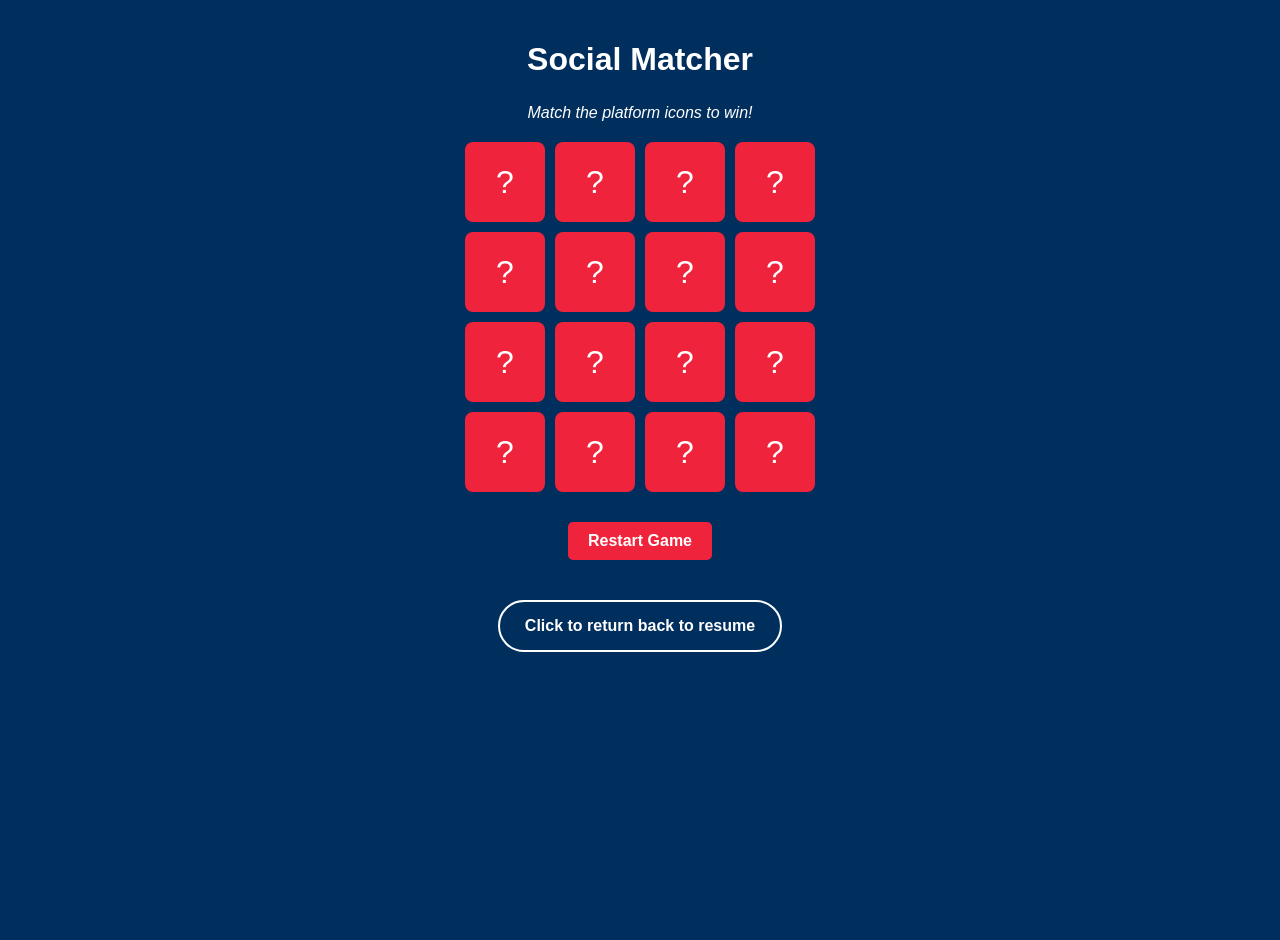
<file: ai.html>
<!DOCTYPE html>
<html lang="en">
<head>
    <meta charset="UTF-8">
    <meta name="viewport" content="width=device-width, initial-scale=1.0">
    <title>Social Match Game | AI Collaboration</title>
    <style>
        :root {
            --byu-blue: #002e5d;
            --sushi-red: #ef233c;
            --white: #ffffff;
        }

        body {
            font-family: 'Segoe UI', Tahoma, Geneva, Verdana, sans-serif;
            background-color: var(--byu-blue);
            color: var(--white);
            display: flex;
            flex-direction: column;
            align-items: center;
            min-height: 100vh;
            margin: 0;
            padding: 20px;
        }

        h1 { margin-bottom: 10px; }
        p { margin-bottom: 20px; font-style: italic; }

        /* Game Board */
        .game-board {
            display: grid;
            grid-template-columns: repeat(4, 80px);
            grid-gap: 10px;
            perspective: 1000px;
        }

        .card {
            width: 80px;
            height: 80px;
            position: relative;
            transform-style: preserve-3d;
            transition: transform 0.5s;
            cursor: pointer;
        }

        .card.flipped { transform: rotateY(180deg); }

        .card-front, .card-back {
            position: absolute;
            width: 100%;
            height: 100%;
            backface-visibility: hidden;
            display: flex;
            align-items: center;
            justify-content: center;
            font-size: 2rem;
            border-radius: 8px;
        }

        .card-front {
            background-color: var(--sushi-red);
            color: white;
        }

        .card-back {
            background-color: var(--white);
            color: var(--byu-blue);
            transform: rotateY(180deg);
        }

        /* Controls */
        .controls {
            margin-top: 30px;
            text-align: center;
        }

        button {
            background-color: var(--sushi-red);
            color: white;
            border: none;
            padding: 10px 20px;
            border-radius: 5px;
            cursor: pointer;
            font-weight: bold;
            font-size: 1rem;
        }

        button:hover { background-color: #d90429; }

        /* THE CONNECTION LINK */
        .resume-link {
            margin-top: 40px;
            padding: 15px 25px;
            border: 2px solid white;
            border-radius: 50px;
            text-decoration: none;
            color: white;
            font-weight: bold;
            transition: all 0.3s;
        }

        .resume-link:hover {
            background-color: white;
            color: var(--byu-blue);
        }
    </style>
</head>
<body>

    <h1>Social Matcher</h1>
    <p>Match the platform icons to win!</p>

    <div class="game-board" id="gameBoard">
        </div>

    <div class="controls">
        <button onclick="resetGame()">Restart Game</button>
    </div>

    <a href="index.html" class="resume-link">Click to return back to resume</a>

    <script>
        const icons = ['📱', '📸', '🎥', '🎬', '🍣', '✨', '💻', '📈'];
        let cards = [...icons, ...icons];
        let flippedCards = [];
        let matchedCards = [];

        function shuffle(array) {
            return array.sort(() => Math.random() - 0.5);
        }

        function createBoard() {
            const board = document.getElementById('gameBoard');
            board.innerHTML = '';
            shuffle(cards).forEach((icon, index) => {
                const card = document.createElement('div');
                card.classList.add('card');
                card.dataset.icon = icon;
                card.dataset.index = index;
                card.innerHTML = `
                    <div class="card-front">?</div>
                    <div class="card-back">${icon}</div>
                `;
                card.addEventListener('click', flipCard);
                board.appendChild(card);
            });
        }

        function flipCard() {
            if (flippedCards.length < 2 && !this.classList.contains('flipped')) {
                this.classList.add('flipped');
                flippedCards.push(this);

                if (flippedCards.length === 2) {
                    checkMatch();
                }
            }
        }

        function checkMatch() {
            const [card1, card2] = flippedCards;
            if (card1.dataset.icon === card2.dataset.icon) {
                matchedCards.push(card1, card2);
                flippedCards = [];
                if (matchedCards.length === cards.length) {
                    setTimeout(() => alert('You matched them all! Great job!'), 500);
                }
            } else {
                setTimeout(() => {
                    card1.classList.remove('flipped');
                    card2.classList.remove('flipped');
                    flippedCards = [];
                }, 1000);
            }
        }

        function resetGame() {
            flippedCards = [];
            matchedCards = [];
            createBoard();
        }

        // Initialize game on load
        createBoard();
    </script>
</body>
</html>
</file>
